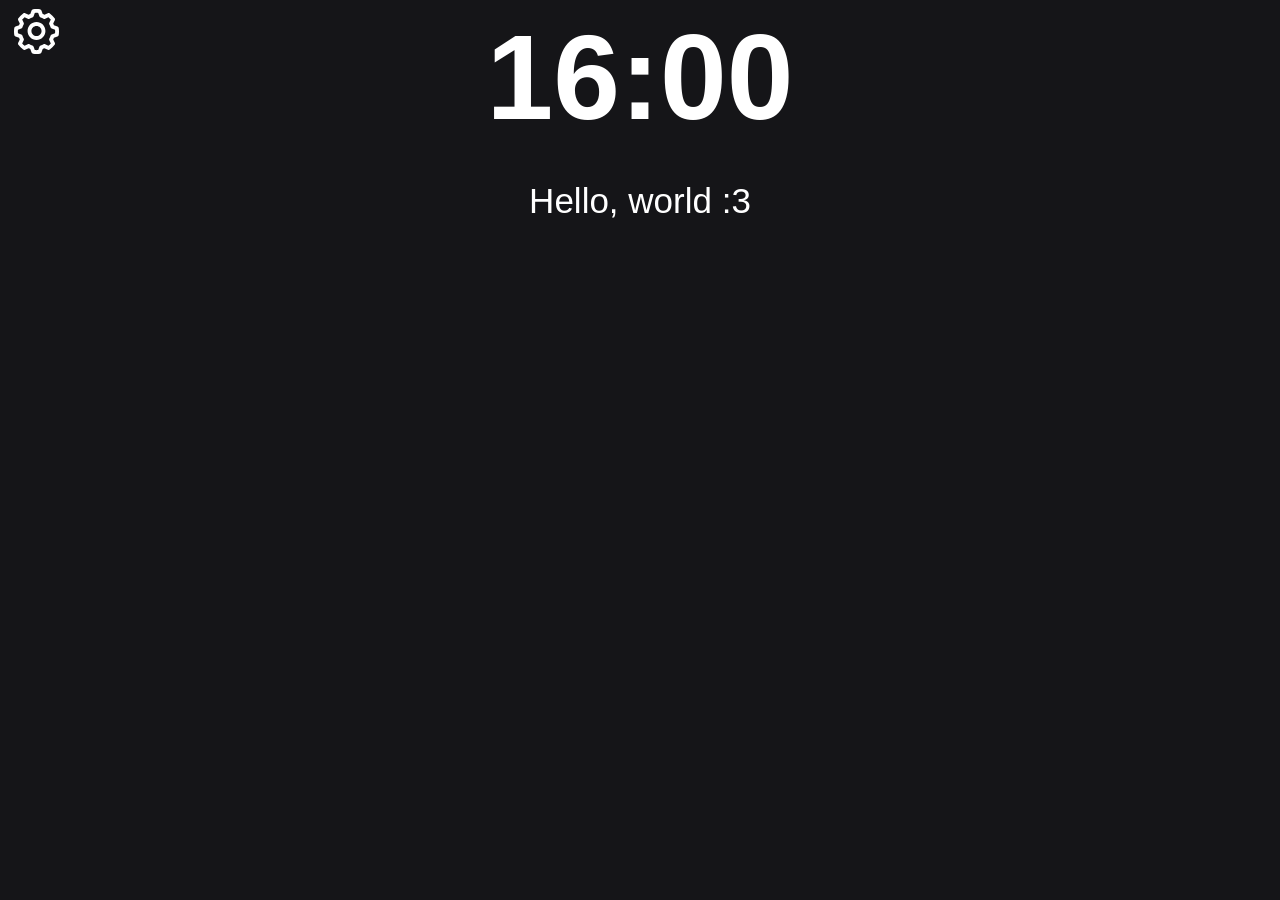
<file: index.html>
<!DOCTYPE html>
<html>

<head>
    <meta charset="UTF-8" />
    <title>New Tab</title>
    <link rel="stylesheet" href="widgets.css">
    <link rel="stylesheet" href="style.css">
</head>

<body>
    <button id="settings-btn" onclick="openSettings()"><img src="settings.svg"></button>
    <div id="sidebar-container" style="display: none;">
        <div id="screen-dim" onclick="closeSettings()"></div>
        <div id="sidebar">
            <div id="add-widget-select-container">
                <select id="add-widget-select" onchange="clickWidgetSelect();">
                    <option disabled selected="true">Add new Widget</option>
                </select>
            </div>
            <div id="widget-settings-container"></div>
        </div>
    </div>

    <div id="widgets-container"></div>

    <script src="gen/widgetsBuild.js"></script>
    <script src="widgets.js"></script>
    <script src="script.js"></script>
</body>

</html>
</file>
<file: widgets.css>
#time-counter {
    margin: 0;
    text-align: center;
}
</file>
<file: style.css>
html {
    --bg: #151518;
    --menu-bg: #18181c;
    --border: #454545;
    --text: #fff;
}

body {
    color: var(--text);
    background-color: var(--bg);
    font-family: Arial, Helvetica, sans-serif;
}

label {
    display: block;
    font-size: 12px;
    color: #c9c9c9;
}

input,
textarea,
select {
    color: inherit;
    background-color: var(--menu-bg);
    border: 1px solid var(--border);
    font-family: inherit;
    min-height: 32px;
    width: 100%;
}

input[type=checkbox] {
    width: 2lh;
}

textarea {
    max-width: 100%;
}

input:focus,
textarea:focus {
    outline: none;
}

#widgets-container {
    display: block;
    width: 900px;
    height: 100%;
    margin: 0 auto;
}

#settings-btn {
    position: absolute;
}

#screen-dim {
    position: absolute;
    left: 0;
    top: 0;
    width: 100%;
    height: 100%;
    background-color: black;
    opacity: 0.2;
    z-index: 2;
}

#sidebar {
    z-index: 3;
    background-color: var(--menu-bg);
    border-right: solid 1px var(--border);
    width: 400px;
    height: 100%;
    position: absolute;
    left: 0;
    top: 0;
    overflow-y: auto;
}

iframe {
    border-radius: 10px;
    border-style: none;
    width: 820px;
    height: 547px;
    margin: 0 auto;
    display: block;
    background-color: var(--menu-bg);
}

.widget-setting {
    background-color: var(--bg);
    border: 1px solid var(--border);
    border-radius: 6px;
    padding: 10px;
    margin: 15px 24px;
}

.widget-setting>h2 {
    margin: 0;
    display: inline;
}

.widget-setting>button {
    background-color: var(--menu-bg);
    border: 1px solid var(--border);
    color: var(--text);
    margin-left: 2px;
    float: right;
}

button:hover {
    filter: invert(0.2) contrast(1.2);
}

#add-widget-select-container {
    padding: 25px;
}

.widget-setting:first-child>.arrow-btn-up {
    display: none;
}

.widget-setting:last-child>.arrow-btn-down {
    display: none;
}

#settings-btn {
    border: none;
    background: none;
}

#settings-btn>img {
    width: 45px;
    filter: invert(1);
}
</file>
